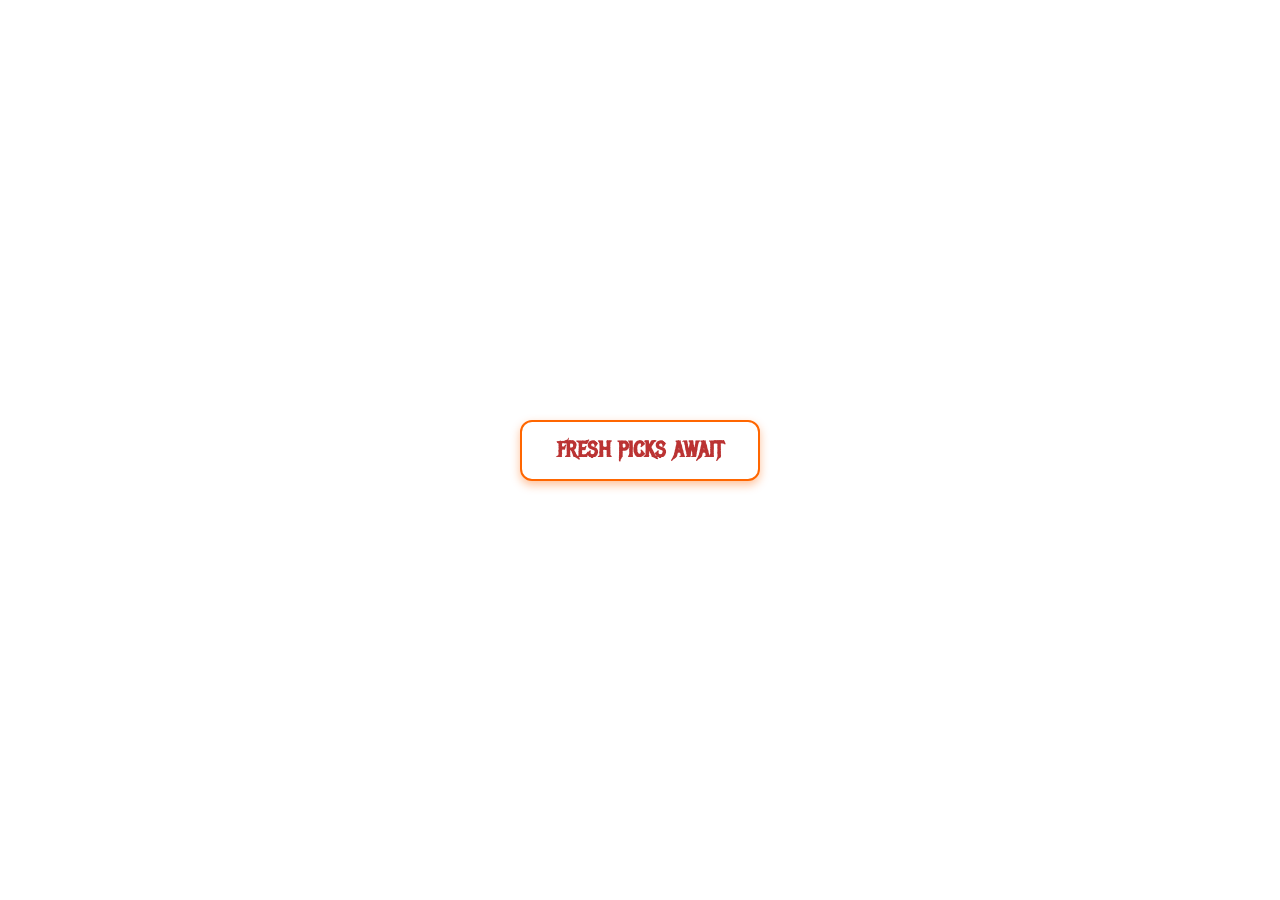
<file: index.html>
<!DOCTYPE html>
<html lang="en">
<head>
    <meta charset="UTF-8">
    <meta name="viewport" content="width=device-width, initial-scale=1">
    <title>Fresh Fruits - Farm2Bite</title>
    
    <!-- Bootstrap CDN -->
    <link href="https://cdn.jsdelivr.net/npm/bootstrap@5.3.0/dist/css/bootstrap.min.css" rel="stylesheet">
    
    <!-- Custom CSS -->
    <link rel="stylesheet" href="style.css">

    <!-- Bootstrap JavaScript (for navbar toggling) -->
    <script src="https://cdn.jsdelivr.net/npm/bootstrap@5.3.0/dist/js/bootstrap.bundle.min.js" defer></script>

</head>
<body style="background-image: url('./homebg.webp');
             background-attachment: fixed;
             background-size: cover;
             background-position: center;
             background-repeat: no-repeat;">

    <!-- Loading Page -->
    <div class="loading-screen" id="loadingScreen">
        <div class="spinner-border" role="status"></div>
        <div class="load">
            <button class="btn start-btn" id="startButton" style="display: none;">Fresh Picks Await</button>
        </div>
    </div>
    

    <!-- Main Website Content -->
    <div id="mainContent">
        <!-- Bootstrap Responsive Navbar -->
        <nav class="navbar navbar-expand-lg navbar-dark bg-dark">
            <div class="container">
              <a class="navbar-brand" href="home.html"><img src="./icon.webp" alt="Fresh Fruits Logo" width="60" height="60"></a>
                <button class="navbar-toggler" type="button" data-bs-toggle="collapse" data-bs-target="#navbarNav">
                    <span class="navbar-toggler-icon"></span>
                </button>
                
                <div class="collapse navbar-collapse" id="navbarNav">
                    <ul class="navbar-nav ms-auto">
                        <li class="nav-item"><a class="nav-link active" href="home.html">Home</a></li>
                        <li class="nav-item"><a class="nav-link" href="fruit.html">Fruits</a></li>
                        <li class="nav-item"><a class="nav-link" href="order.html">Order</a></li>
                        <li class="nav-item"><a class="nav-link" href="about.html">About Us</a></li>
                        <li class="nav-item"><a class="nav-link" href="contact.html">Contact Us</a></li>
                        <li class="nav-item">
                          <a class="nav-link btn px-3" href="Login Register Form.html" target="_blank">Register / Login</a>
                        </li>
                    </ul>
                </div>
            </div>
        </nav>

        <!-- Centered Content -->
        <div class="home-container mt-5">
            <h1>Farm2Bite <img src="./logo.png" alt="" width="70" height="70"></h1>
            <div id="welcomePopup"> 👉 "Log in to your account or sign up if you’re new." </div>
            <div class="welcome-text">
                <h2>Sun-Ripened Nature, Delivered at Peak Freshness!</h2><br>
                <p>100% Organic, Ethically Sourced, Straight from Local Orchards to Your Kitchen.</p>
            </div>
            <div class="explore">
                <a href="fruit.html">Explore Fruits</a>
            </div>
        </div>

        <!-- 3-Pillar Highlight Section -->
        <div class="container my-5">
            <div class="row g-4 justify-content-center">
                <div class="col-md-4">
                    <div class="feature-card p-4 text-center">
                        <div class="feature-icon mb-2">🚜</div>
                        <h4>Direct From Orchards</h4>
                        <p>No middlemen or cold-storage delays. Harvested within 24 hours of dispatch.</p>
                    </div>
                </div>
                <div class="col-md-4">
                    <div class="feature-card p-4 text-center">
                        <div class="feature-icon mb-2">🌿</div>
                        <h4>Zero Toxic Residue</h4>
                        <p>Naturally ripened without carbide or chemical coatings. Pure nourishment only.</p>
                    </div>
                </div>
                <div class="col-md-4">
                    <div class="feature-card p-4 text-center">
                        <div class="feature-icon mb-2">⚡</div>
                        <h4>Guaranteed Fresh Delivery</h4>
                        <p>Carefully cushioned in biodegradable packing to reach your door crisp and sweet.</p>
                    </div>
                </div>
            </div>
        </div>
    </div>

    <script src="script.js"></script>

</body>
</html>
</file>
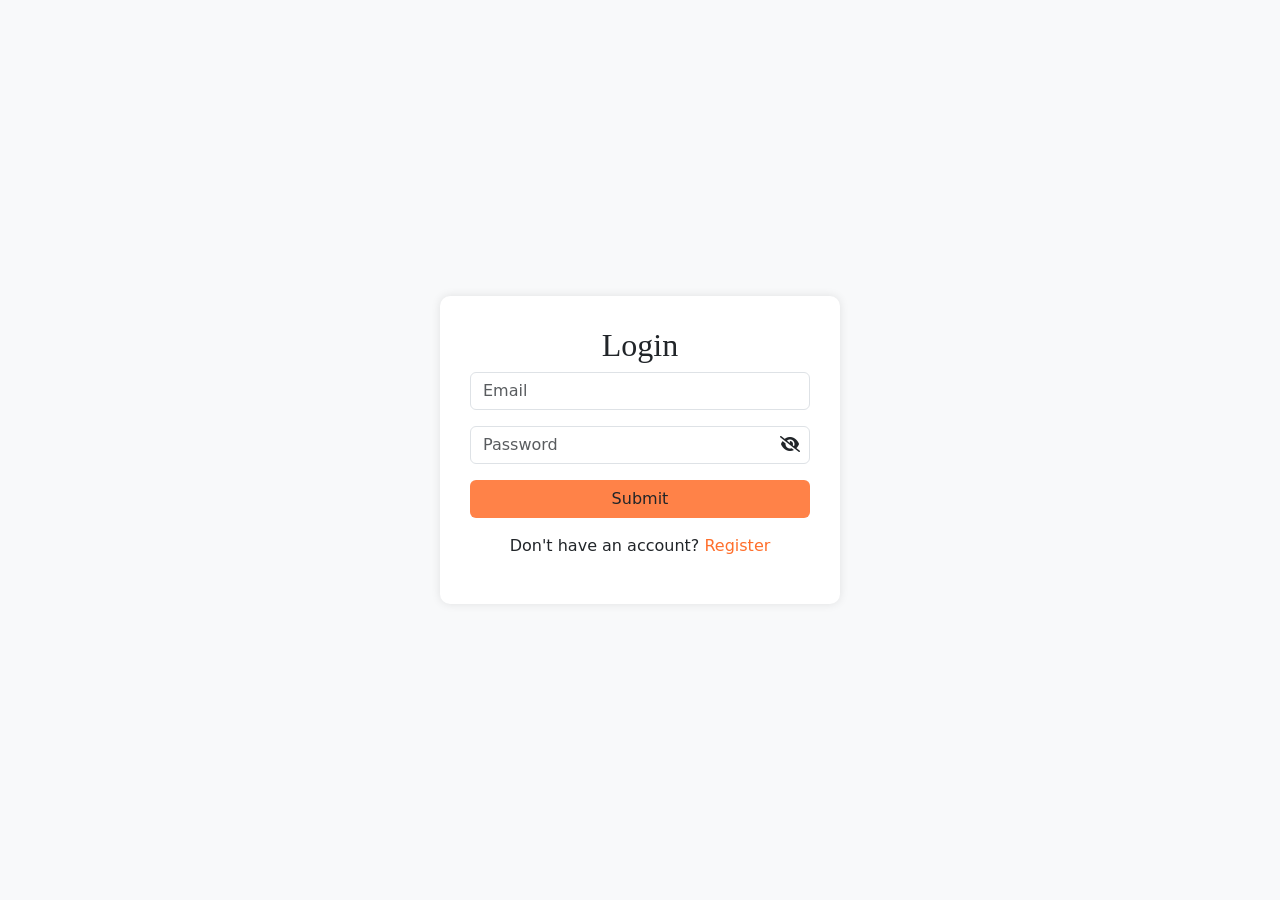
<file: Login Register Form.html>
<!DOCTYPE html>
<html lang="en">
<head>
    <meta charset="UTF-8">
    <meta name="viewport" content="width=device-width, initial-scale=1.0">
    <title>Login & Register Form</title>
    <link href="https://cdn.jsdelivr.net/npm/bootstrap@5.3.0/dist/css/bootstrap.min.css" rel="stylesheet">
    <link rel="stylesheet" href="https://cdnjs.cloudflare.com/ajax/libs/font-awesome/6.0.0/css/all.min.css">


    <style>
        body{
            background: #f8f9fa;
            display: flex;
            justify-content: center;
            align-items: center;
            height: 100vh;
            overflow-y: hidden;
        }

        .form-container {
            background: white;
            padding: 30px;
            border-radius: 10px;
            box-shadow: 0 0 10px rgba(0, 0, 0, 0.1);
            max-width: 400px;
            width: 90%;
            text-align: center;
        }

        .form-container h2{
            font-family: "Comic Neue", cursive;
        }

        .toggle-btn {
            cursor: pointer;
            color: #ff6f2c;
        }

        .password-container {
            position: relative;
        }

        .password-container input {
            width: 100%;
            padding-right: 40px;
        }

        .password-container .toggle-password {
            position: absolute;
            right: 10px;
            top: 50%;
            transform: translateY(-50%);
            cursor: pointer;
        }

        .button{
            background-color: #ff8248;
        }

        .button:hover{
            background-color: #ff6f2c;
        }

    </style>

</head>
<body>
    <div class="form-container">
        <h2 id="form-title">Login</h2>
        <form id="auth-form">
            <div class="mb-3 d-none" id="name-field">
                <input type="text" class="form-control" id="name" placeholder="Full Name">
            </div>
            <div class="mb-3">
                <input type="email" class="form-control" id="email" placeholder="Email" required>
            </div>
            <div class="mb-3 password-container">
                <input type="password" class="form-control" id="password" placeholder="Password" required>
                <span class="toggle-password"><i class="fas fa-eye-slash"></i></span>
            </div>
            <button type="submit" class="btn w-100 button">Submit</button>
        </form>
        <p class="mt-3">
            <span id="toggle-text">Don't have an account?</span>
            <span class="toggle-btn" id="toggle-form">Register</span>
        </p>
    </div>
    
    <script>
        const formTitle = document.getElementById('form-title');
        const toggleText = document.getElementById('toggle-text');
        const toggleForm = document.getElementById('toggle-form');
        const nameField = document.getElementById('name-field');
        const authForm = document.getElementById('auth-form');
        const emailInput = document.getElementById('email');
        const passwordInput = document.getElementById('password');
        const nameInput = document.getElementById('name');
        const togglePassword = document.querySelector('.toggle-password i');
        
        let isLogin = true;
        
        toggleForm.addEventListener('click', () => {
            isLogin = !isLogin;
            formTitle.innerText = isLogin ? 'Login' : 'Register';
            toggleText.innerText = isLogin ? "Don't have an account?" : "Already have an account?";
            toggleForm.innerText = isLogin ? 'Register' : 'Login';
            nameField.classList.toggle('d-none');
        });
        
        authForm.addEventListener('submit', (e) => {
            e.preventDefault();
            const email = emailInput.value;
            const password = passwordInput.value;
            
            if (!isLogin) {
                const name = nameInput.value;
                if (!name) {
                    alert('Please enter your full name');
                    return;
                }
                localStorage.setItem('userEmail', email);
                localStorage.setItem('userPassword', password);
                alert('Successfully registered! Please login now.');
                isLogin = true;
                formTitle.innerText = 'Login';
                toggleText.innerText = "Don't have an account?";
                toggleForm.innerText = 'Register';
                nameField.classList.add('d-none');
                authForm.reset();
            } else {
                const storedEmail = localStorage.getItem('userEmail');
                const storedPassword = localStorage.getItem('userPassword');
                if (email === storedEmail && password === storedPassword) {
                    alert('Login successful! Redirecting...');
                    window.location.href = 'order.html';
                } else {
                    alert('Invalid email or password!');
                }
            }
        });
        
        document.querySelector('.toggle-password').addEventListener('click', () => {
            if (passwordInput.type === 'password') {
                passwordInput.type = 'text';
                togglePassword.classList.replace('fa-eye-slash', 'fa-eye');
            } else {
                passwordInput.type = 'password';
                togglePassword.classList.replace('fa-eye', 'fa-eye-slash');
            }
        });


    function login() {
        localStorage.setItem("isLoggedIn", "true"); // Store login session
        alert("Login successful! Redirecting to Order Page...");
        window.location.href = "order.html"; // Redirect to order page
    }

    </script>

</body>
</html>
</file>
<file: style.css>
@import url('https://fonts.googleapis.com/css2?family=Caveat:wght@400..700&family=Comic+Neue:ital,wght@0,300;0,400;0,700;1,300;1,400;1,700&family=Cormorant:ital,wght@0,300..700;1,300..700&family=Courgette&family=Creepster&family=Dancing+Script:wght@400..700&family=Gorditas:wght@400;700&family=Great+Vibes&family=Kings&family=Lavishly+Yours&family=Merienda:wght@300..900&family=Metal+Mania&family=Neonderthaw&family=Permanent+Marker&family=Philosopher:ital,wght@0,400;0,700;1,400;1,700&family=Playfair+Display:ital,wght@0,400..900;1,400..900&family=Reenie+Beanie&family=Rochester&family=Rock+Salt&family=Satisfy&family=Tangerine:wght@400;700&family=Yatra+One&display=swap');

/* ==================== GLOBAL STYLES ==================== */
* {
  margin: 0;
  padding: 0;
  box-sizing: border-box;
  font-family: Arial, sans-serif;
  user-select: none;
}

body {
  background-color: #fdfbf7;
  color: #333;
  text-align: center;
  background-image: url('bgimg5.jpeg');
  background-attachment: fixed;
  background-size: cover;
  background-position: center;
  background-repeat: no-repeat;
  overflow-x: hidden;  
  width: 100%;
}

/* ==================== LOADING PAGE ==================== */
.loading-screen {
    position: fixed;
    top: 0;
    left: 0;
    width: 100%;
    height: 100%;
    background: white;
    display: flex;
    justify-content: center;
    align-items: center;
    flex-direction: column;
    z-index: 9999;
    transition: opacity 0.5s ease-in-out;
}

.spinner-border {
    width: 250px;
    height: 250px;
    color: #e65c00;
    box-shadow: 0 0 10px #e65c00, 0 0 20px #e65c00;
}

.fade-in {
  opacity: 0;
  animation: fadeIn 0.8s ease-in forwards;
}

@keyframes fadeIn {
  from { opacity: 0; transform: translateY(10px); }
  to { opacity: 1; transform: translateY(0); }
}

.start-btn  {
    font-family: "Metal Mania", system-ui;
    font-size: 22px;
    font-weight: bold;
    color: #b33;
    padding: 12px 35px;
    border: 2px solid #ff6600;
    border-radius: 12px;
    background: #ffffff;
    box-shadow: 0 4px 10px rgba(255, 100, 0, 0.4);
    text-transform: uppercase;
    transition: all 0.3s ease-in-out;
}

.start-btn:hover {
    color: white;
    background: #ff6600;
    transform: scale(1.04);
}

.hidden {
    display: none !important;
}

/* ==================== HEADINGS ==================== */
h1{
  font-family: "Gorditas", serif;
  color: #f86401;
  text-shadow: 2px 4px 6px #f0a36f;
}

h2{
  color: #6d2d02;
  font-family: "Courgette", cursive;
}

button, a{
  cursor: pointer;
}

/* ==================== POPUP NOTIFICATION ==================== */
#welcomePopup {
  position: fixed;
  top: 25%;
  left: 80%;
  transform: translate(-50%, -50%);
  background-color: white;
  border: 2px solid #f86401;
  box-shadow: 1px 2px 8px rgba(0,0,0,0.15);
  color: black;
  padding: 12px 18px;
  border-radius: 10px;
  text-align: center;
  display: none;
  z-index: 1050;
  font-size: 14px;
}

/* ==================== NAVIGATION BAR ==================== */
.navbar {
  list-style: none;
  background: #1e1e1e !important;
  padding: 10px 0;
  position: fixed;
  top: 0;
  left: 0;
  width: 100%;
  box-shadow: 0px 4px 8px rgba(0, 0, 0, 0.15);
  z-index: 1000;
}

body {
    padding-top: 95px;
}

.navbar li {
  margin: 0 14px;
}

.navbar li a {
  color: white;
  text-decoration: none;
  font-size: 16px;
  font-family: "Philosopher", sans-serif;
  transition: color 0.3s;
}

.navbar li a:hover {
  color: #ff7700;
}

.navbar li .active{
  color: #ff7700 !important;
  font-weight: bold;
  text-decoration: 2px underline #ff7700;
  text-underline-offset: 6px;
}

.navbar .btn {
  padding: 6px 16px;
  background: #f86401;
  border: none;
  color: white;
  font-size: 15px;
  border-radius: 6px;
}

.navbar .btn:hover {
  background: #e65c00;
  color: white;
}

/* ==================== HOME PAGE ==================== */
.home-container {
  max-width: 600px;
  margin-left: auto;
  margin-right: 6%;
  padding: 20px;
  text-align: center;
}

.home-container h1{
  font-family: "Rock Salt", cursive;
}

.welcome-text p{
  font-family: "Philosopher", sans-serif;
  font-size: 20px;
  color: #1e7e34;  
  font-weight: bold;
}

.explore a { 
  display: inline-block;
  padding: 12px 35px;
  border-radius: 30px;
  background-color: #ff7417;
  text-decoration: none;
  color: white;
  box-shadow: 0px 4px 10px rgba(0,0,0,0.15);
  margin-top: 15px;
  font-size: 18px;
  font-weight: bold;
  transition: 0.3s;
}

.explore a:hover {
  background-color: #e65c00;
  transform: translateY(-2px);
}

.feature-card {
  background: rgba(255, 255, 255, 0.95);
  border-radius: 12px;
  border: 1px solid #ffeedb;
  box-shadow: 0 4px 15px rgba(0,0,0,0.06);
}

.feature-icon {
  font-size: 38px;
}

.feature-card h4 {
  color: #6d2d02;
  font-weight: bold;
  font-size: 18px;
}

.feature-card p {
  color: #666;
  font-size: 14px;
  margin-bottom: 0;
}

/* ==================== FRUIT PAGE ==================== */
.carousel {
  margin: auto;
  padding: 10px;
  max-width: 700px;
}

.carousel img {
  object-fit: cover;
  max-height: 340px;
  border-radius: 10px;
}

.fruit-container .card {
  margin: 15px auto;
  border: 1px solid #e5e5e5;
  border-radius: 12px;
  max-width: 320px;
  background: white;
  padding: 15px;
  box-shadow: 0 3px 10px rgba(0, 0, 0, 0.05);
  transition: transform 0.2s ease;
}

.fruit-container .card:hover {
  transform: translateY(-4px);
  box-shadow: 0 6px 15px rgba(255, 116, 23, 0.15);
}

.fruit-container .card img {
  width: 120px;
  height: 120px;
  object-fit: contain;
  margin: 10px auto;
}

.fruit-container .card h3 {
  font-size: 22px;
  color: #333;
}

.fruit-container .card p {
  color: #666;
  font-size: 13.5px;
  min-height: 40px;
}

.product-container {
  width: 100%;
}

select {
  border-radius: 6px;
  border: 1px solid #ccc;
}

.price-section {
  display: flex;
  flex-direction: column;
  text-align: left;
}

.original-price {
  text-decoration: line-through;
  color: #888;
  font-size: 13px;
}

.discounted-price {
  font-size: 18px;
  font-weight: bold;
  color: #d75500;
}

.add-button {
  background: #ff7417;
  border: none;
  padding: 6px 18px;
  font-size: 15px;
  font-weight: bold;
  border-radius: 6px;
  color: white;
}

.add-button:hover{
  background: #e65c00;
}

.cart{
  margin-top: 15px;
  display: flex;
  justify-content: space-between;
  align-items: center;
}

.button-container {
  position: relative;
}

.popup {
  display: none;
  position: absolute;
  top: 40px;
  left: 50%;
  transform: translateX(-50%);
  background-color: #222;
  color: #fff;
  padding: 6px 10px;
  border-radius: 6px;
  font-size: 12px;
  white-space: nowrap;
  z-index: 10;
}

/* ==================== ORDER PAGE ==================== */
.order-container .card {
  margin: 20px auto;
  max-width: 650px;
  border-radius: 12px;
  border: 1px solid #eaeaea;
}

.order-container label {
  display: block;
  font-weight: 600;
  margin-top: 8px;
  text-align: left;
  font-size: 14px;
}

.order-container .btn {
  padding: 10px;
  background-color: #f86401;
  color: white;
  font-weight: bold;
  border: none;
  border-radius: 6px;
}

.order-container .btn:hover {
  background-color: #d75500;
}

/* ==================== PAYMENT PAGE ==================== */
.payment-container {
  max-width: 440px;
  width: 90%;
  margin: 30px auto;
  padding: 25px;
  background: #fff;
  border-radius: 12px;
  box-shadow: 0 4px 15px rgba(0, 0, 0, 0.08);
  text-align: center;
}

.payment-container h2 {
  color: #f86401;
  font-size: 22px;
  font-weight: bold;
  margin-bottom: 15px;
}

.input-group {
  margin-bottom: 12px;
  text-align: left;
}

.input-group label {
  font-size: 13px;
  font-weight: 600;
  display: block;
  margin-bottom: 4px;
}

.input-group input {
  width: 100%;
  padding: 8px 12px;
  border: 1px solid #ccc;
  border-radius: 6px;
  font-size: 15px;
}

.input-row {
  display: flex;
  gap: 10px;
}

.input-row .input-group {
  flex: 1;
}

.pay-button {
  width: 100%;
  padding: 12px;
  background-color: #f86401;
  color: white;
  font-size: 16px;
  font-weight: bold;
  border: none;
  border-radius: 6px;
  transition: 0.2s;
}

.pay-button:hover {
  background-color: #d75500;
}

/* ==================== ABOUT & CONTACT ==================== */
.about-container {
  max-width: 950px;
}

.card-header{
  text-align: center;
  cursor: pointer;
  background-color: #fff;
  border-radius: 8px !important;
  border: 1px solid #eee;
  padding: 12px;
}

.contact-container {
  background: white;
  border-radius: 12px;
  padding: 30px;
  box-shadow: 0 4px 15px rgba(0, 0, 0, 0.05);
}

.privacy-policy .btn {
  background: #fdf0e6;
  border: 1px dashed #f86401;
  color: #b83a00;
  font-weight: bold;
}

/* ==================== RESPONSIVE ==================== */
@media screen and (max-width: 768px){
  .home-container {
    max-width: 90%;
    margin: 20px auto;
  }
}
</file>
